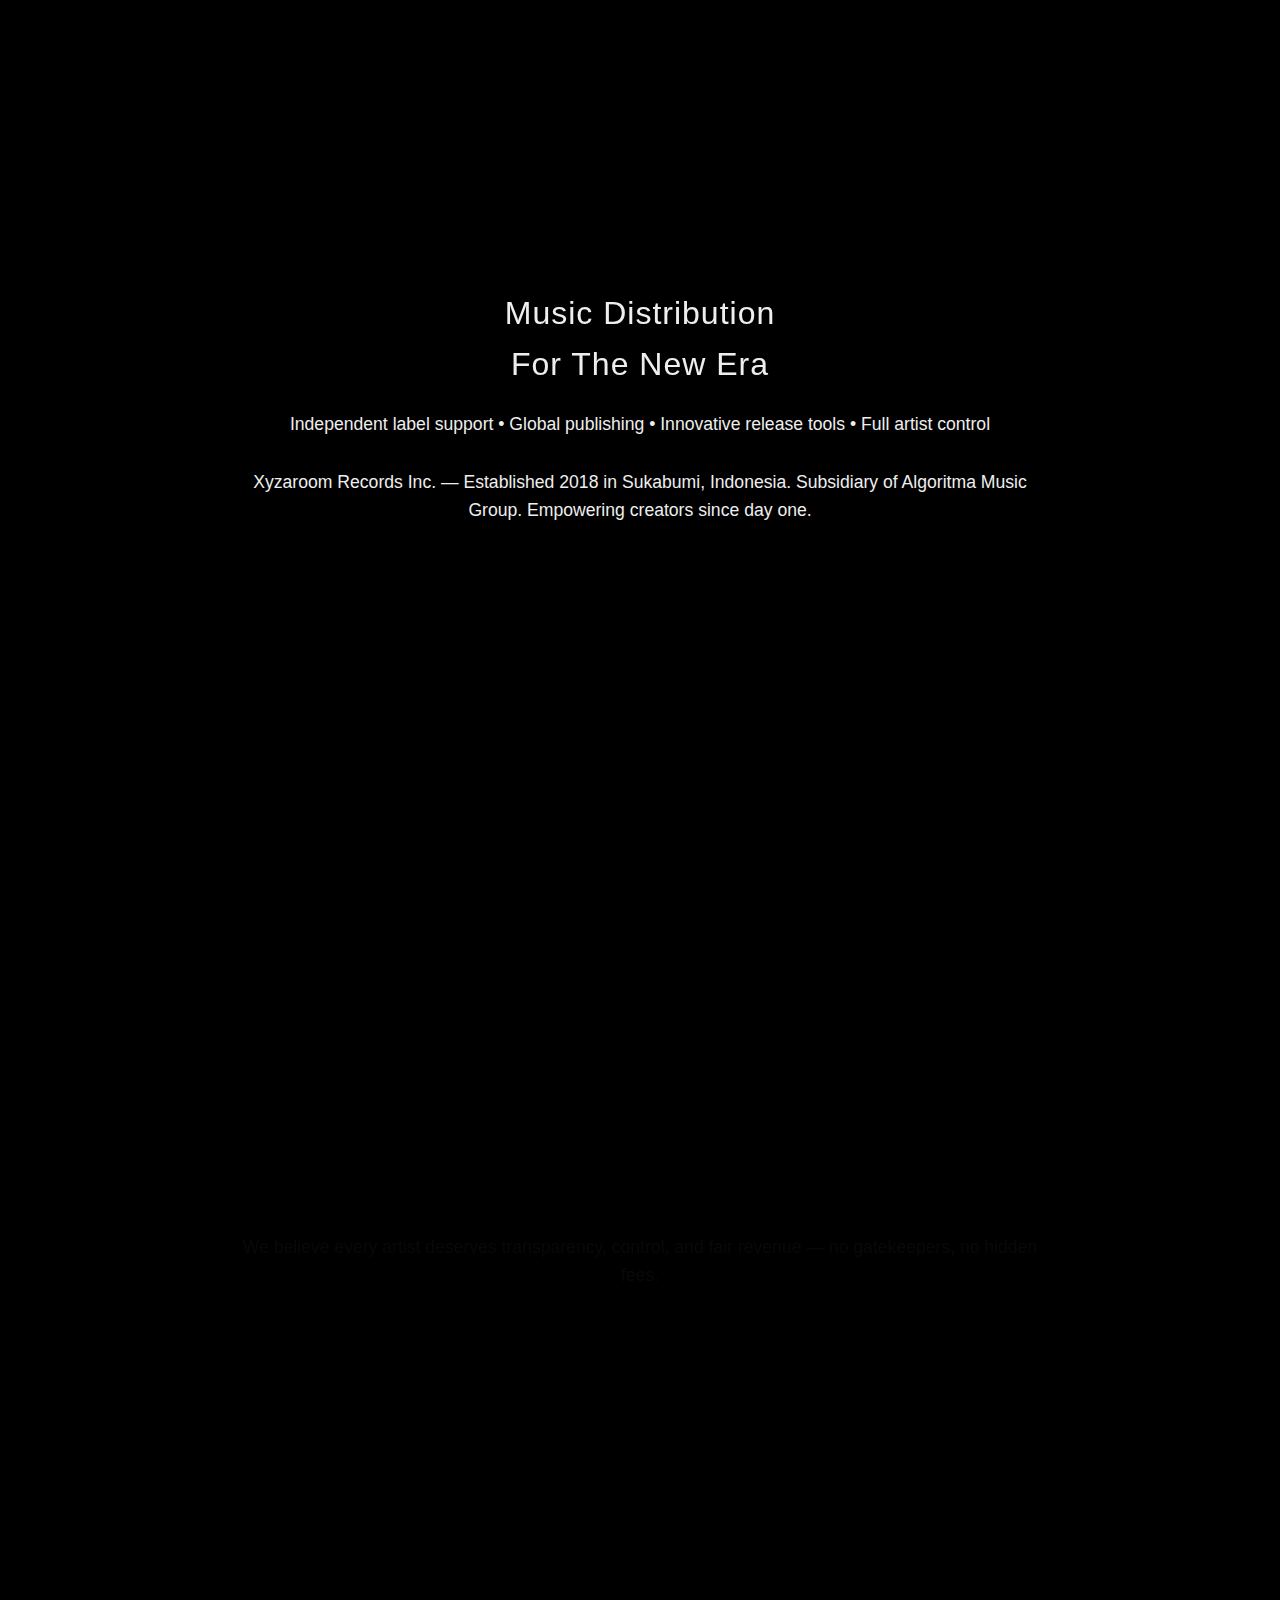
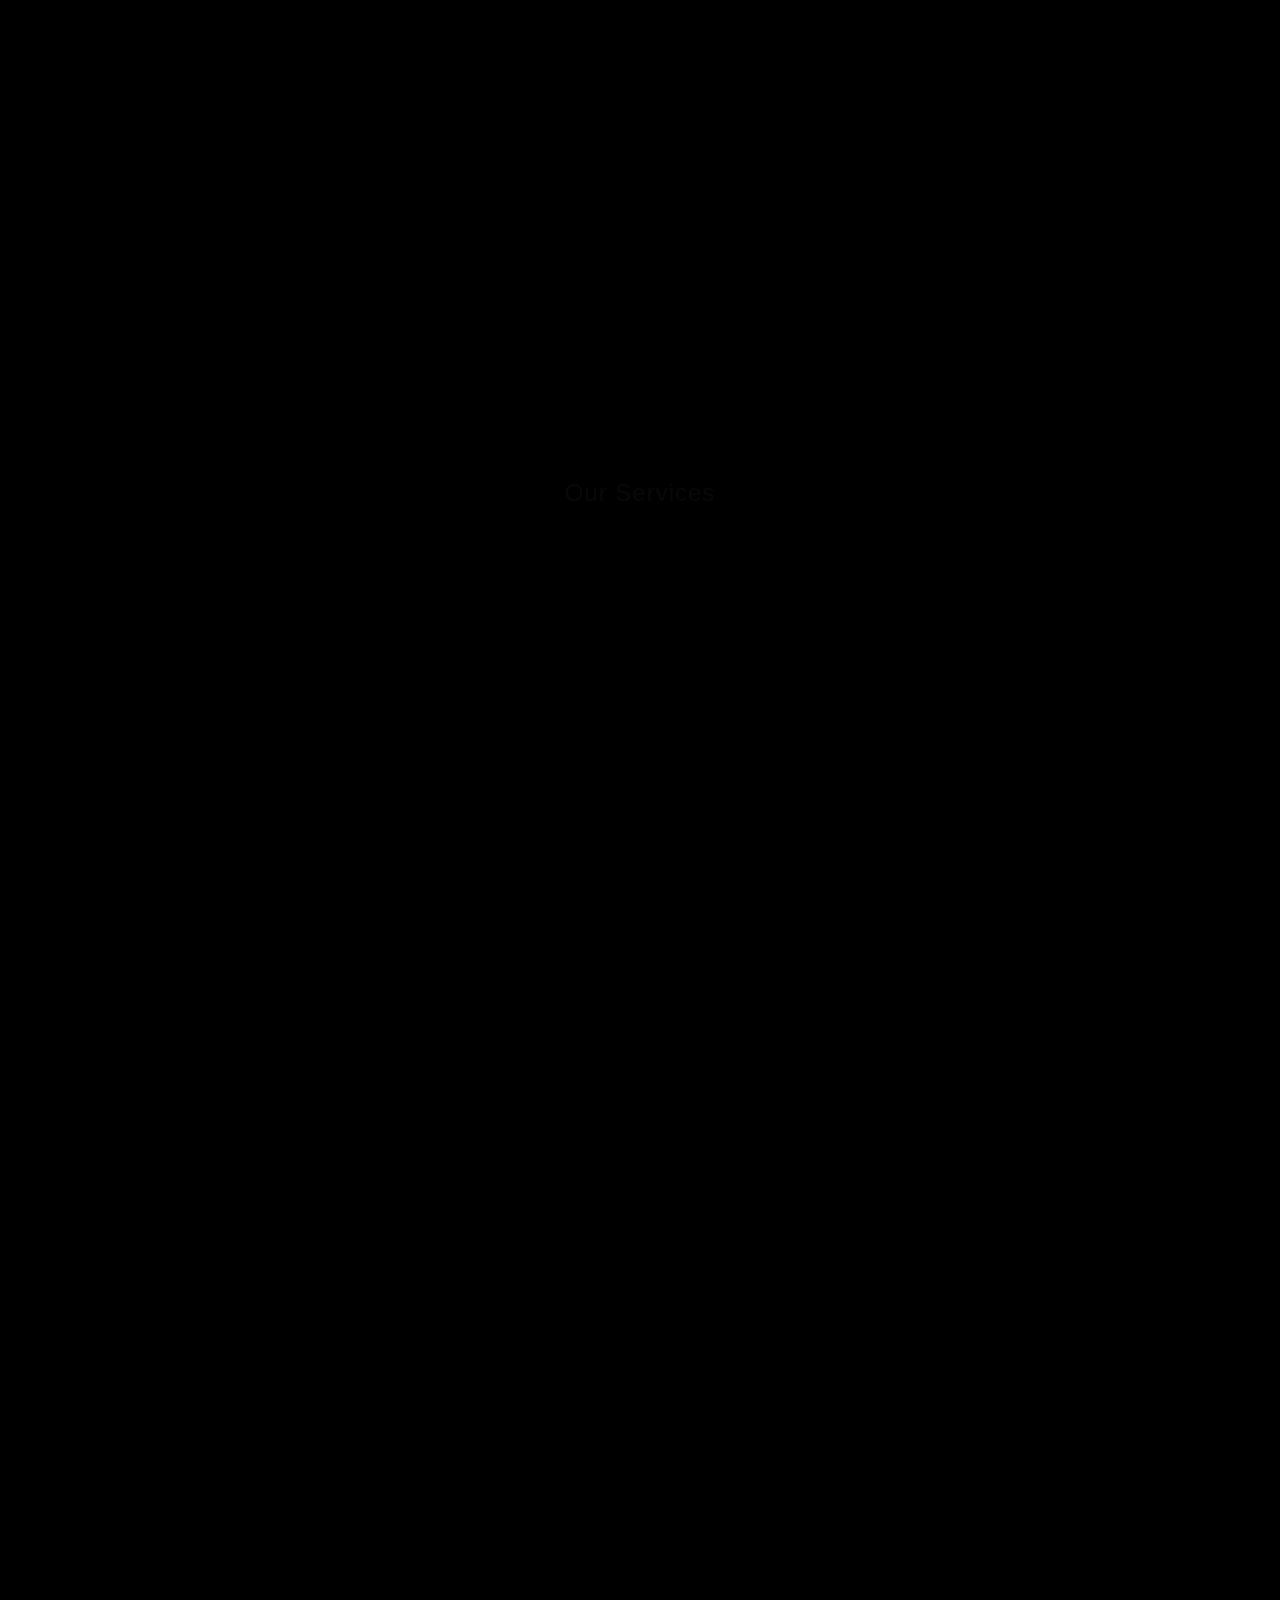
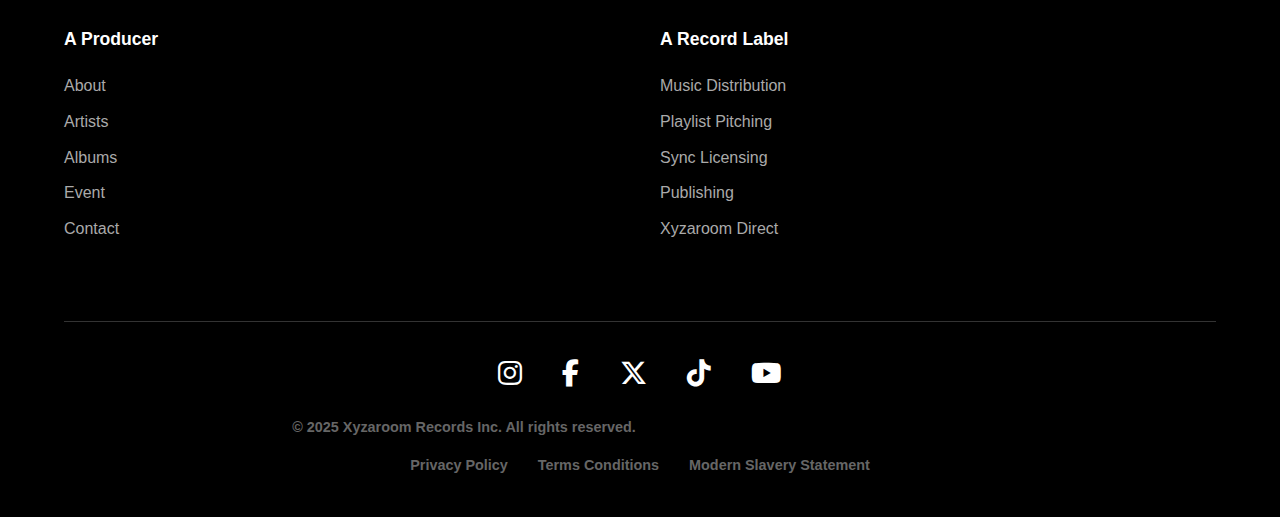
<file: index.html>
<!DOCTYPE html>
<html lang="en">
<head>
<meta charset="UTF-8">
<meta name="viewport" content="width=device-width, initial-scale=1.0">
<title>Xyzaroom Records | Official Website</title>
<link rel="stylesheet" href="https://cdnjs.cloudflare.com/ajax/libs/font-awesome/6.6.0/css/all.min.css">
<style>
  /* Reset */
  * { margin: 0; padding: 0; box-sizing: border-box; }

  /* Base */
  html, body {
    min-height: 100vh;
    font-family: 'Helvetica Neue', Arial, sans-serif;
    background: #000;
    color: #eee;
    line-height: 1.6;
    overflow-x: hidden;
    position: relative;
  }
  body {
    display: flex;
    flex-direction: column;
  }
  a { color: inherit; text-decoration: none; }

  /* Canvas for Particles */
  #particles { position: fixed; top: 0; left: 0; width: 100%; height: 100%; z-index: -1; pointer-events: none; }

  /* Cursor Trail */
  .cursor-trail { position: absolute; width: 6px; height: 6px; background: #fff; border-radius: 50%; pointer-events: none; z-index: 9999; opacity: 0.6; transform: translate(-50%, -50%); transition: opacity 0.3s ease; }
  .cursor-trail.fade { opacity: 0; }

  /* Scroll Progress Bar */
  #progress-bar { position: fixed; top: 0; left: 0; height: 2px; background: #fff; width: 0%; z-index: 1001; transition: width 0.1s ease; }

  /* Container */
  .section {
    min-height: 100vh;
    display: flex;
    flex-direction: column;
    justify-content: center;
    align-items: center;
    text-align: center;
    padding: 80px 20px;
    position: relative;
    overflow: hidden;
  }

  /* Background overlay */
  .section::before {
    content: '';
    position: absolute;
    top:0; left:0; width:100%; height:100%;
    background: rgba(0,0,0,0.6);
    z-index:1;
  }

  /* Titles & text */
  h1, h2, h3 {
    font-weight: 300;
    z-index:2;
    position: relative;
    margin-bottom: 20px;
    letter-spacing: 1px;
  }
  p {
    max-width: 800px;
    margin: 10px auto 30px auto;
    z-index:2;
    position: relative;
    font-size: 1.1rem;
  }

  /* Fade-in */
  .fade-in { opacity: 0; transform: translateY(30px); animation: fadeIn 1.8s forwards; }
  @keyframes fadeIn { to { opacity:1; transform: translateY(0); } }

  /* Ghost fade */
  .ghost-fade { opacity: 0.03; transition: opacity 2.2s ease; }
  .ghost-fade.visible { opacity: 1; }

  /* Blur reveal */
  .blur-reveal { filter: blur(20px); opacity: 0; transition: all 2s ease; }
  .blur-reveal.visible { filter: blur(0); opacity: 1; }

  /* Zoom smooth */
  .zoom-in { transform: scale(0.85); opacity: 0; transition: all 1.5s ease; }
  .zoom-in.visible { transform: scale(1); opacity:1; }

  /* Parallax */
  .parallax {
    position: absolute; top:0; left:0; width:100%; height:100%;
    background-size: cover; background-position: center;
    z-index:0;
    transform: translateY(0);
    transition: transform 0.25s ease-out;
    filter: grayscale(100%) brightness(0.7);
  }

  /* Overlay gradient */
  .gradient-overlay {
    position:absolute; top:0; left:0; width:100%; height:100%;
    background: linear-gradient(to bottom, rgba(0,0,0,0.8), rgba(0,0,0,0.6));
    z-index:1;
  }

  /* Header */
  header {
    position: fixed;
    top: 0;
    width: 100%;
    z-index: 1000;
    padding: 20px 5%;
    display: flex;
    justify-content: space-between;
    align-items: center;
    background: rgba(0,0,0,0.7);
    backdrop-filter: blur(10px);
    transition: all 0.4s ease;
  }
  header.scrolled { background: rgba(0,0,0,0.95); padding: 15px 5%; }
  .logo { font-size: 1.8rem; font-weight: 200; letter-spacing: 3px; }

  /* Desktop Nav */
  .desktop-nav { display: flex; }
  .desktop-nav a { margin: 0 15px; font-size: 0.95rem; position: relative; }
  .desktop-nav a::after { content: ''; position: absolute; bottom: -5px; left: 0; width: 0; height: 1px; background: #fff; transition: width 0.4s; }
  .desktop-nav a:hover::after { width: 100%; }

  /* Mobile Menu Toggle */
  .mobile-toggle { display: none; font-size: 1.6rem; cursor: pointer; }

  /* Mobile Nav */
  .mobile-nav {
    position: fixed;
    top: 0;
    right: -100%;
    width: 280px;
    height: 100vh;
    background: rgba(0,0,0,0.98);
    padding: 80px 30px 40px;
    transition: right 0.4s ease;
    z-index: 999;
    display: flex;
    flex-direction: column;
    align-items: center;
  }
  .mobile-nav.open { right: 0; }
  .mobile-nav a {
    margin: 15px 0;
    font-size: 1.2rem;
    width: 100%;
    text-align: center;
    padding: 12px 0;
    border-bottom: 1px solid #222;
  }
  .mobile-nav a:last-child { border-bottom: none; }

  /* Glitch Effect */
  .glitch {
    position: relative;
    animation: glitch 3s infinite alternate-reverse;
  }
  @keyframes glitch {
    0% { text-shadow: 0.05em 0 0 #fff, -0.05em 0 0 #fff; }
    15% { text-shadow: 0.05em 0 0 #fff, -0.05em 0 0 #fff; }
    16% { text-shadow: -0.05em -0.025em 0 #fff, 0.025em 0.035em 0 #fff; }
    49% { text-shadow: -0.05em -0.025em 0 #fff, 0.025em 0.035em 0 #fff; }
    50% { text-shadow: 0.025em 0.035em 0 #fff, 0.05em 0 0 #fff; }
    99% { text-shadow: 0.025em 0.035em 0 #fff, 0.05em 0 0 #fff; }
    100% { text-shadow: -0.025em 0 0 #fff, -0.05em 0 0 #fff; }
  }

  /* Section Divider SVG */
  .divider { width: 100%; height: 60px; position: relative; overflow: hidden; }
  .divider svg { position: absolute; bottom: 0; width: 100%; height: 100px; fill: #000; }

  /* About */
  #about .about-grid {
    display: grid;
    grid-template-columns: 1fr 1fr;
    gap: 40px;
    max-width: 1200px;
    margin-top: 40px;
    z-index: 2;
  }
  .about-card {
    background: rgba(255,255,255,0.03);
    padding: 30px;
    border-radius: 12px;
    backdrop-filter: blur(5px);
    border: 1px solid rgba(255,255,255,0.1);
  }

  /* Service */
  #service .service-grid {
    display: grid;
    grid-template-columns: repeat(auto-fit, minmax(280px, 1fr));
    gap: 30px;
    max-width: 1200px;
    margin-top: 50px;
    z-index: 2;
  }
  .service-card {
    background: rgba(255,255,255,0.05);
    padding: 35px 25px;
    border-radius: 16px;
    text-align: center;
    transition: all 0.4s ease;
    border: 1px solid rgba(255,255,255,0.08);
    cursor: pointer;
  }
  .service-card:hover {
    transform: translateY(-12px);
    background: rgba(255,255,255,0.1);
    box-shadow: 0 20px 40px rgba(0,0,0,0.3);
  }
  .service-card i {
    font-size: 3rem;
    margin-bottom: 20px;
    color: #ccc;
  }

  /* Footer — HILANGKAN RESOURCES + SCROLL FULL */
  footer {
    background: #000;
    color: #aaa;
    padding: 60px 5% 40px;
    font-family: Arial, sans-serif;
    width: 100%;
    margin-top: auto;
  }
  .footer-container {
    display: flex;
    justify-content: space-between;
    flex-wrap: wrap;
    max-width: 1200px;
    margin: 0 auto 50px;
    gap: 40px;
  }
  .footer-column {
    flex: 1;
    min-width: 200px;
    margin: 20px 0;
  }
  .footer-column h4 {
    color: #fff;
    font-size: 1.1rem;
    margin-bottom: 20px;
    font-weight: 700;
  }
  .footer-column a {
    display: block;
    color: #aaa;
    margin: 10px 0;
    text-decoration: none;
    transition: 0.3s;
  }
  .footer-column a:hover {
    color: #fff;
  }
  .footer-bottom {
    text-align: center;
    border-top: 1px solid #333;
    padding-top: 30px;
    width: 100%;
  }
  .social-icons {
    margin-bottom: 20px;
  }
  .social-icons a {
    color: #fff;
    margin: 0 18px;
    font-size: 1.7rem;
    text-decoration: none;
    transition: 0.3s;
  }
  .social-icons a:hover {
    color: #ccc;
  }
  .footer-bottom p {
    margin: 15px 0;
    color: #666;
    font-size: 0.9rem;
  }
  .legal-links {
    display: flex;
    justify-content: center;
    gap: 30px;
    flex-wrap: wrap;
  }
  .legal-links a {
    color: #666;
    font-size: 0.9rem;
    text-decoration: none;
  }
  .legal-links a:hover {
    color: #fff;
  }

  /* Responsive */
  @media (max-width: 992px) {
    .hero-content h1 { font-size: 3.5rem; }
    #about .about-grid, .footer-container { display: block; }
  }
  @media (max-width: 768px) {
    .section { padding: 60px 15px; min-height: 80vh; }
    h1 { font-size: 2.5rem !important; }
    h2 { font-size: 2rem !important; }
    .hero-content p { font-size: 1rem !important; }
    .service-grid, .about-grid { grid-template-columns: 1fr !important; gap: 25px; }
    .service-card, .about-card { padding: 25px 20px; }
    header { padding: 12px 4% !important; }
    .logo { font-size: 1.5rem !important; }
    .desktop-nav { display: none; }
    .mobile-toggle { display: block; }
    .divider { height: 40px; }
    #about { scroll-snap-align: start; }
    .footer-container { padding: 0 5%; gap: 30px; }
  }
  @media (max-width: 480px) {
    h1 { font-size: 2rem !important; }
    .hero-content p { font-size: 0.95rem !important; }
    .section { padding: 50px 10px; }
    .social-icons a { margin: 0 12px; font-size: 1.5rem; }
    .legal-links { gap: 20px; }
  }

  /* Scroll Snap for Mobile */
  html { scroll-snap-type: y mandatory; }
  .section, .divider { scroll-snap-align: start; }
</style>
</head>
<body>

<!-- Progress Bar -->
<div id="progress-bar"></div>

<!-- Canvas for Particles -->
<canvas id="particles"></canvas>

<!-- HEADER -->
<header id="header">
  <div class="logo fade-in">XYZAROOM</div>
  <!-- Desktop Nav -->
  <nav class="desktop-nav">
    <a href="#hero" class="fade-in">Home</a>
    <a href="#about" class="fade-in">About</a>
    <a href="#service" class="fade-in">Services</a>
    <a href="#footer" class="fade-in">Contact</a>
  </nav>
  <!-- Mobile Toggle -->
  <div class="mobile-toggle" onclick="toggleMobileNav()">Menu</div>
</header>

<!-- Mobile Nav -->
<nav class="mobile-nav" id="mobileNav">
  <a href="#hero">Home</a>
  <a href="#about">About</a>
  <a href="#service">Services</a>
  <a href="#footer">Contact</a>
</nav>

<!-- HERO -->
<section id="hero" class="section">
  <div class="parallax" style="background-image: url('https://images.unsplash.com/photo-1514525253161-7a46d19cd819?ixlib=rb-4.0.3&auto=format&fit=crop&w=1920&q=80');"></div>
  <div class="gradient-overlay"></div>
  <div class="hero-content">
    <h1 class="blur-reveal glitch">Music Distribution<br>For The New Era</h1>
    <p class="ghost-fade">Independent label support • Global publishing • Innovative release tools • Full artist control</p>
    <p class="zoom-in">Xyzaroom Records Inc. — Established 2018 in Sukabumi, Indonesia. Subsidiary of Algoritma Music Group. Empowering creators since day one.</p>
    <p class="fade-in">From bedroom producers to stadium headliners — we deliver your sound to the world.</p>
  </div>
</section>

<!-- Divider -->
<div class="divider">
  <svg viewBox="0 0 1440 100" preserveAspectRatio="none">
    <path d="M0,0 C320,100 1120,0 1440,80 L1440,100 L0,100 Z"></path>
  </svg>
</div>

<!-- ABOUT -->
<section id="about" class="section">
  <div class="parallax" style="background-image: url('https://images.unsplash.com/photo-1493225457124-a3eb161ffa5f?ixlib=rb-4.0.3&auto=format&fit=crop&w=1920&q=80');"></div>
  <div class="gradient-overlay"></div>
  <h2 class="fade-in">About Xyzaroom Records</h2>
  <p class="blur-reveal">Founded in 2018 in Parungkuda, Sukabumi, Xyzaroom Records is Indonesia's pioneering independent music distribution platform. Acquired by Algoritma Music Group in 2019, we empower artists with cutting-edge tools and global reach.</p>
  <p class="ghost-fade">We believe every artist deserves transparency, control, and fair revenue — no gatekeepers, no hidden fees.</p>
  <div class="about-grid">
    <div class="about-card fade-in">
      <h3>Our Mission</h3>
      <p>To democratize music distribution and give every creator full control over their art, revenue, and global presence.</p>
      <p class="zoom-in">From zero streams to millions — we scale with you.</p>
    </div>
    <div class="about-card fade-in">
      <h3>Our Vision</h3>
      <p>A world where independent artists thrive alongside major labels, powered by technology and transparency.</p>
      <p class="zoom-in">No middlemen. Just music and money.</p>
    </div>
    <div class="about-card fade-in">
      <h3>Our Team</h3>
      <p>Engineers, producers, and music lovers from Jakarta to LA — united by one goal: your success.</p>
    </div>
    <div class="about-card fade-in">
      <h3>Milestones</h3>
      <p>10M+ streams delivered • 500+ artists onboarded • 150+ countries reached</p>
    </div>
  </div>
</section>

<!-- Divider -->
<div class="divider">
  <svg viewBox="0 0 1440 100" preserveAspectRatio="none">
    <path d="M0,20 C320,80 1120,20 1440,80 L1440,100 L0,100 Z"></path>
  </svg>
</div>

<!-- SERVICE -->
<section id="service" class="section">
  <div class="parallax" style="background-image: url('https://images.unsplash.com/photo-1511379938547-c1f69419868d?ixlib=rb-4.0.3&auto=format&fit=crop&w=1920&q=80');"></div>
  <div class="gradient-overlay"></div>
  <h2 class="ghost-fade">Our Services</h2>
  <p class="zoom-in">End-to-end solutions for modern artists and labels</p>
  <div class="service-grid">
    <div class="service-card blur-reveal" data-tilt>
      <i class="fas fa-globe"></i>
      <h3>Global Distribution</h3>
      <p>Release to 150+ platforms including Spotify, Apple Music, YouTube, TikTok, and more.</p>
      <p class="fade-in">100% ownership. Zero upfront cost.</p>
    </div>
    <div class="service-card blur-reveal" data-tilt>
      <i class="fas fa-list-ol"></i>
      <h3>Playlist Pitching</h3>
      <p>Direct access to editorial playlists and algorithm boosting through proven strategies.</p>
      <p class="fade-in">We pitch. You win.</p>
    </div>
    <div class="service-card blur-reveal" data-tilt>
      <i class="fas fa-sync"></i>
      <h3>Sync Licensing</h3>
      <p>Get your music in films, TV, ads, and games with our dedicated sync team.</p>
      <p class="fade-in">From indie films to global brands.</p>
    </div>
    <div class="service-card blur-reveal" data-tilt>
      <i class="fas fa-copyright"></i>
      <h3>Publishing Admin</h3>
      <p>Collect all your royalties worldwide. YouTube, PRS, ASCAP, and performance rights.</p>
      <p class="fade-in">Every cent. Every stream.</p>
    </div>
    <div class="service-card blur-reveal" data-tilt>
      <i class="fas fa-star"></i>
      <h3>Xyzaroom Plus</h3>
      <p>Premium tools: analytics, promo campaigns, advance funding, and artist development.</p>
      <p class="fade-in">For artists ready to level up.</p>
    </div>
    <div class="service-card blur-reveal" data-tilt>
      <i class="fas fa-headset"></i>
      <h3>24/7 Support</h3>
      <p>Dedicated account manager and instant chat support for all artists.</p>
      <p class="fade-in">We’re here when you need us.</p>
    </div>
  </div>
</section>

<!-- Divider -->
<div class="divider">
  <svg viewBox="0 0 1440 100" preserveAspectRatio="none">
    <path d="M0,0 C320,100 1120,0 1440,80 L1440,100 L0,100 Z"></path>
  </svg>
</div>

<!-- FOOTER — TANPA RESOURCES -->
<footer>
  <div class="footer-container">
    <div class="footer-column">
      <h4>A Producer</h4>
      <a href="p/about.html">About</a>
      <a href="p/artists.html">Artists</a>
      <a href="p/albums.html">Albums</a>
      <a href="p/event.html">Event</a>
      <a href="p/contact.html">Contact</a>
    </div>
    <div class="footer-column">
      <h4>A Record Label</h4>
      <a href="#">Music Distribution</a>
      <a href="#">Playlist Pitching</a>
      <a href="#">Sync Licensing</a>
      <a href="#">Publishing</a>
      <a href="#">Xyzaroom Direct</a>
    </div>
  </div>
  <div class="footer-bottom">
    <div class="social-icons">
      <a href="https://instagram.com/xyzaroom" target="_blank"><i class="fab fa-instagram"></i></a>
      <a href="https://facebook.com/xyzaroomrecords" target="_blank"><i class="fab fa-facebook-f"></i></a>
      <a href="https://x.com/xyzaroom" target="_blank"><i class="fab fa-x-twitter"></i></a>
      <a href="https://tiktok.com/@xyzaroom" target="_blank"><i class="fab fa-tiktok"></i></a>
      <a href="https://youtube.com/@xyzaroom" target="_blank"><i class="fab fa-youtube"></i></a>
    </div>
    <p><strong>© 2025 Xyzaroom Records Inc. All rights reserved.</strong></p>
    <div class="legal-links">
      <a href="FAQ/privacy-policy.html"><strong>Privacy Policy</strong></a>
      <a href="FAQ/terms-condition.html"><strong>Terms Conditions</strong></a>
      <a href="FAQ/modern-slavery.html"><strong>Modern Slavery Statement</strong></a>
    </div>
  </div>
</footer>

<script>
  // Mobile Nav Toggle
  function toggleMobileNav() {
    const nav = document.getElementById('mobileNav');
    nav.classList.toggle('open');
  }

  // Close mobile nav when clicking outside
  document.addEventListener('click', (e) => {
    const nav = document.getElementById('mobileNav');
    const toggle = document.querySelector('.mobile-toggle');
    if (!nav.contains(e.target) && !toggle.contains(e.target) && nav.classList.contains('open')) {
      nav.classList.remove('open');
    }
  });

  // === 1. PARTICLE BACKGROUND ===
  const canvas = document.getElementById('particles');
  const ctx = canvas.getContext('2d');
  canvas.width = window.innerWidth;
  canvas.height = window.innerHeight;
  const particles = [];
  for (let i = 0; i < 100; i++) {
    particles.push({
      x: Math.random() * canvas.width,
      y: Math.random() * canvas.height,
      radius: Math.random() * 1.8,
      speed: Math.random() * 0.6 + 0.2
    });
  }
  function drawParticles() {
    ctx.clearRect(0, 0, canvas.width, canvas.height);
    ctx.fillStyle = '#fff';
    particles.forEach(p => {
      ctx.beginPath();
      ctx.arc(p.x, p.y, p.radius, 0, Math.PI * 2);
      ctx.fill();
      p.y += p.speed;
      if (p.y > canvas.height) p.y = 0;
    });
    requestAnimationFrame(drawParticles);
  }
  drawParticles();
  window.addEventListener('resize', () => {
    canvas.width = window.innerWidth;
    canvas.height = window.innerHeight;
  });

  // === 2. CURSOR TRAIL ===
  const trails = [];
  document.addEventListener('mousemove', (e) => {
    const trail = document.createElement('div');
    trail.className = 'cursor-trail';
    trail.style.left = e.pageX + 'px';
    trail.style.top = e.pageY + 'px';
    document.body.appendChild(trail);
    trails.push(trail);
    setTimeout(() => trail.classList.add('fade'), 50);
    setTimeout(() => trail.remove(), 600);
  });

  // === 3. SCROLL PROGRESS BAR ===
  window.addEventListener('scroll', () => {
    const winScroll = document.body.scrollTop || document.documentElement.scrollTop;
    const height = document.documentElement.scrollHeight - document.documentElement.clientHeight;
    const scrolled = (winScroll / height) * 100;
    document.getElementById('progress-bar').style.width = scrolled + '%';
  });

  // === 4. 3D TILT ON SERVICE CARD ===
  document.querySelectorAll('[data-tilt]').forEach(card => {
    card.addEventListener('mousemove', e => {
      const rect = card.getBoundingClientRect();
      const x = e.clientX - rect.left;
      const y = e.clientY - rect.top;
      const centerX = rect.width / 2;
      const centerY = rect.height / 2;
      const rotateX = (y - centerY) / 10;
      const rotateY = (centerX - x) / 10;
      card.style.transform = `perspective(1000px) rotateX(${rotateX}deg) rotateY(${rotateY}deg) translateY(-12px)`;
    });
    card.addEventListener('mouseleave', () => {
      card.style.transform = 'perspective(1000px) rotateX(0) rotateY(0) translateY(-12px)';
    });
  });

  // === 5. INTERSECTION OBSERVER ===
  const observer = new IntersectionObserver((entries) => {
    entries.forEach(entry => {
      if(entry.isIntersecting){
        entry.target.classList.add('visible');
      }
    });
  }, { threshold: 0.15 });
  document.querySelectorAll('.blur-reveal, .ghost-fade, .zoom-in, .fade-in').forEach(el => observer.observe(el));

  // === 6. PARALLAX & HEADER ===
  window.addEventListener('scroll', () => {
    const scrolled = window.pageYOffset;
    document.querySelectorAll('.parallax').forEach(parallax => {
      const speed = 0.35;
      parallax.style.transform = `translateY(${scrolled * speed}px)`;
    });
    const header = document.getElementById('header');
    if (scrolled > 100) {
      header.classList.add('scrolled');
    } else {
      header.classList.remove('scrolled');
    }
  });
</script>

</body>
</html>
</file>
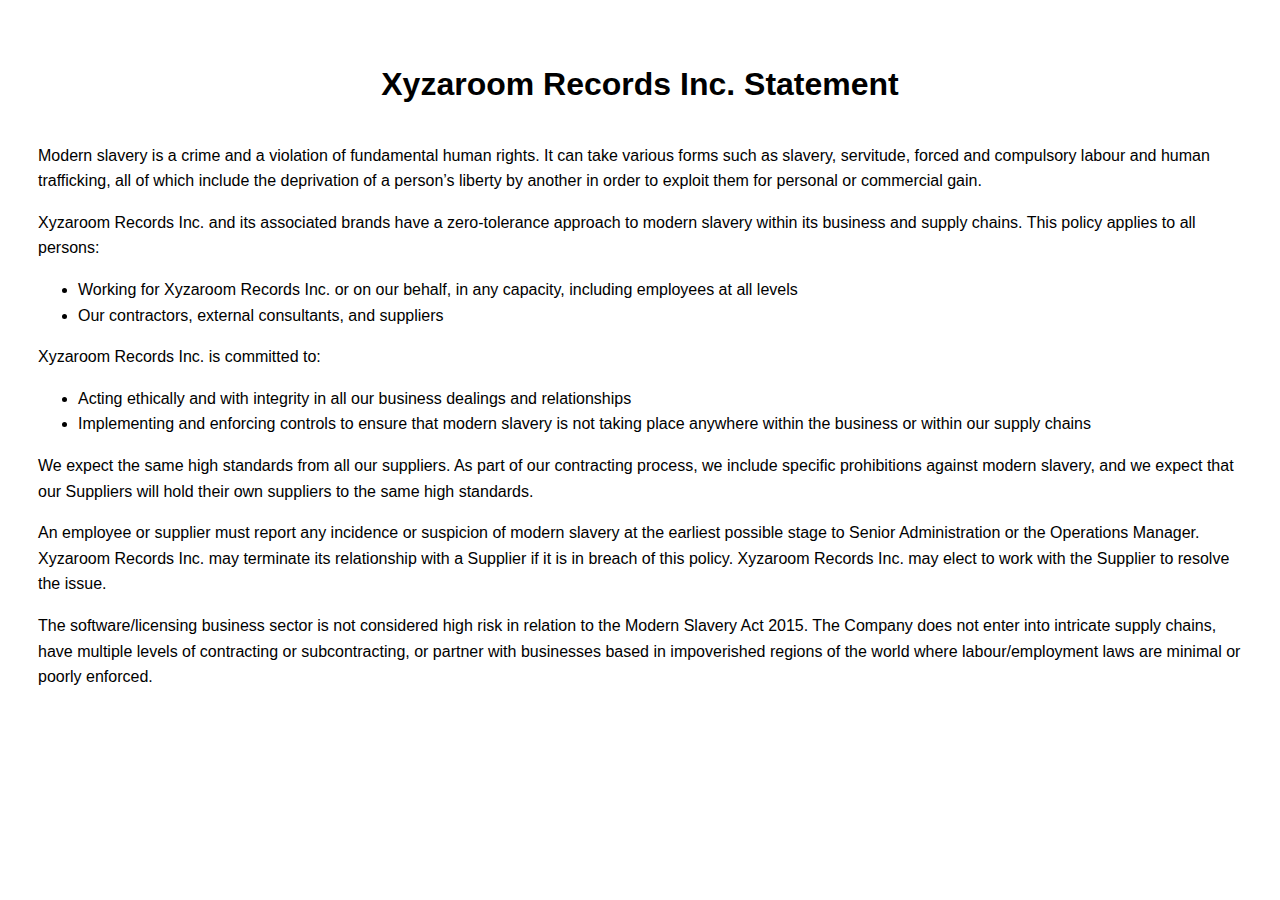
<file: FAQ/modern-slavery.html>
<!DOCTYPE html>
<html lang="id">
<head>
  <meta charset="UTF-8" />
  <meta name="viewport" content="width=device-width, initial-scale=1.0" />
  <title>Modern Slavery Statement - Xyzaroom Records Inc.</title>
  <style>
    body {
      background: #ffffff;
      color: #000000;
      font-family: Arial, sans-serif;
      padding: 30px;
      line-height: 1.6;
    }

    h1 {
      text-align: center;
      font-size: 2em;
      margin-bottom: 1em;
    }

    h2 {
      margin-top: 2em;
      font-size: 1.5em;
    }

    p {
      margin-bottom: 1em;
    }

    address {
      font-style: normal;
      margin-bottom: 1em;
    }

    a {
      color: blue;
      text-decoration: underline;
    }
  </style>
</head>
<body>
  <h1>Xyzaroom Records Inc. Statement</h1>
  
  <p>Modern slavery is a crime and a violation of fundamental human rights. It can take various forms such as slavery, servitude, forced and compulsory labour and human trafficking, all of which include the deprivation of a person’s liberty by another in order to exploit them for personal or commercial gain.</p>
  
  <p>Xyzaroom Records Inc. and its associated brands have a zero-tolerance approach to modern slavery within its business and supply chains. This policy applies to all persons:</p>
  <ul>
    <li>Working for Xyzaroom Records Inc. or on our behalf, in any capacity, including employees at all levels</li>
    <li>Our contractors, external consultants, and suppliers</li>
  </ul>
  
  <p>Xyzaroom Records Inc. is committed to:</p>
  <ul>
    <li>Acting ethically and with integrity in all our business dealings and relationships</li>
    <li>Implementing and enforcing controls to ensure that modern slavery is not taking place anywhere within the business or within our supply chains</li>
  </ul>
  
  <p>We expect the same high standards from all our suppliers. As part of our contracting process, we include specific prohibitions against modern slavery, and we expect that our Suppliers will hold their own suppliers to the same high standards.</p>
  
  <p>An employee or supplier must report any incidence or suspicion of modern slavery at the earliest possible stage to Senior Administration or the Operations Manager. Xyzaroom Records Inc. may terminate its relationship with a Supplier if it is in breach of this policy. Xyzaroom Records Inc. may elect to work with the Supplier to resolve the issue.</p>
  
  <p>The software/licensing business sector is not considered high risk in relation to the Modern Slavery Act 2015. The Company does not enter into intricate supply chains, have multiple levels of contracting or subcontracting, or partner with businesses based in impoverished regions of the world where labour/employment laws are minimal or poorly enforced.</p>
</body>
</html>
</file>
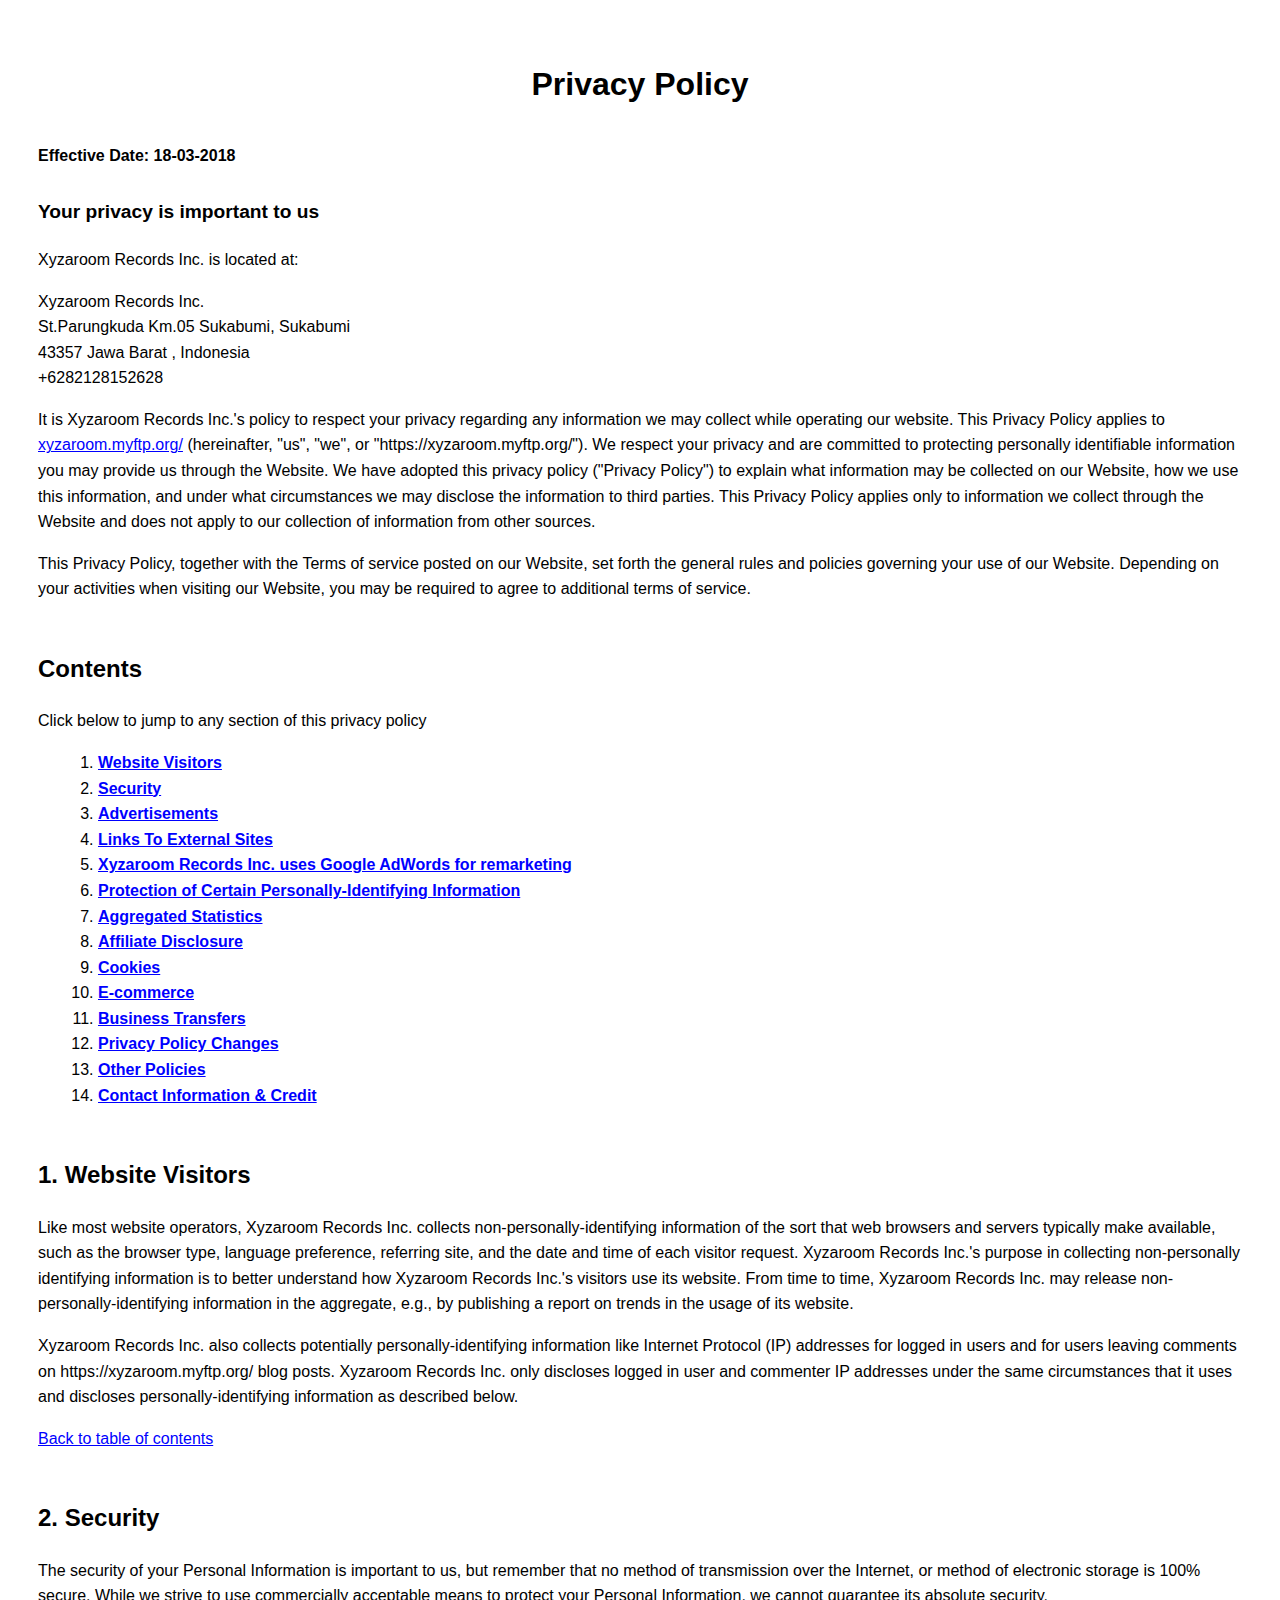
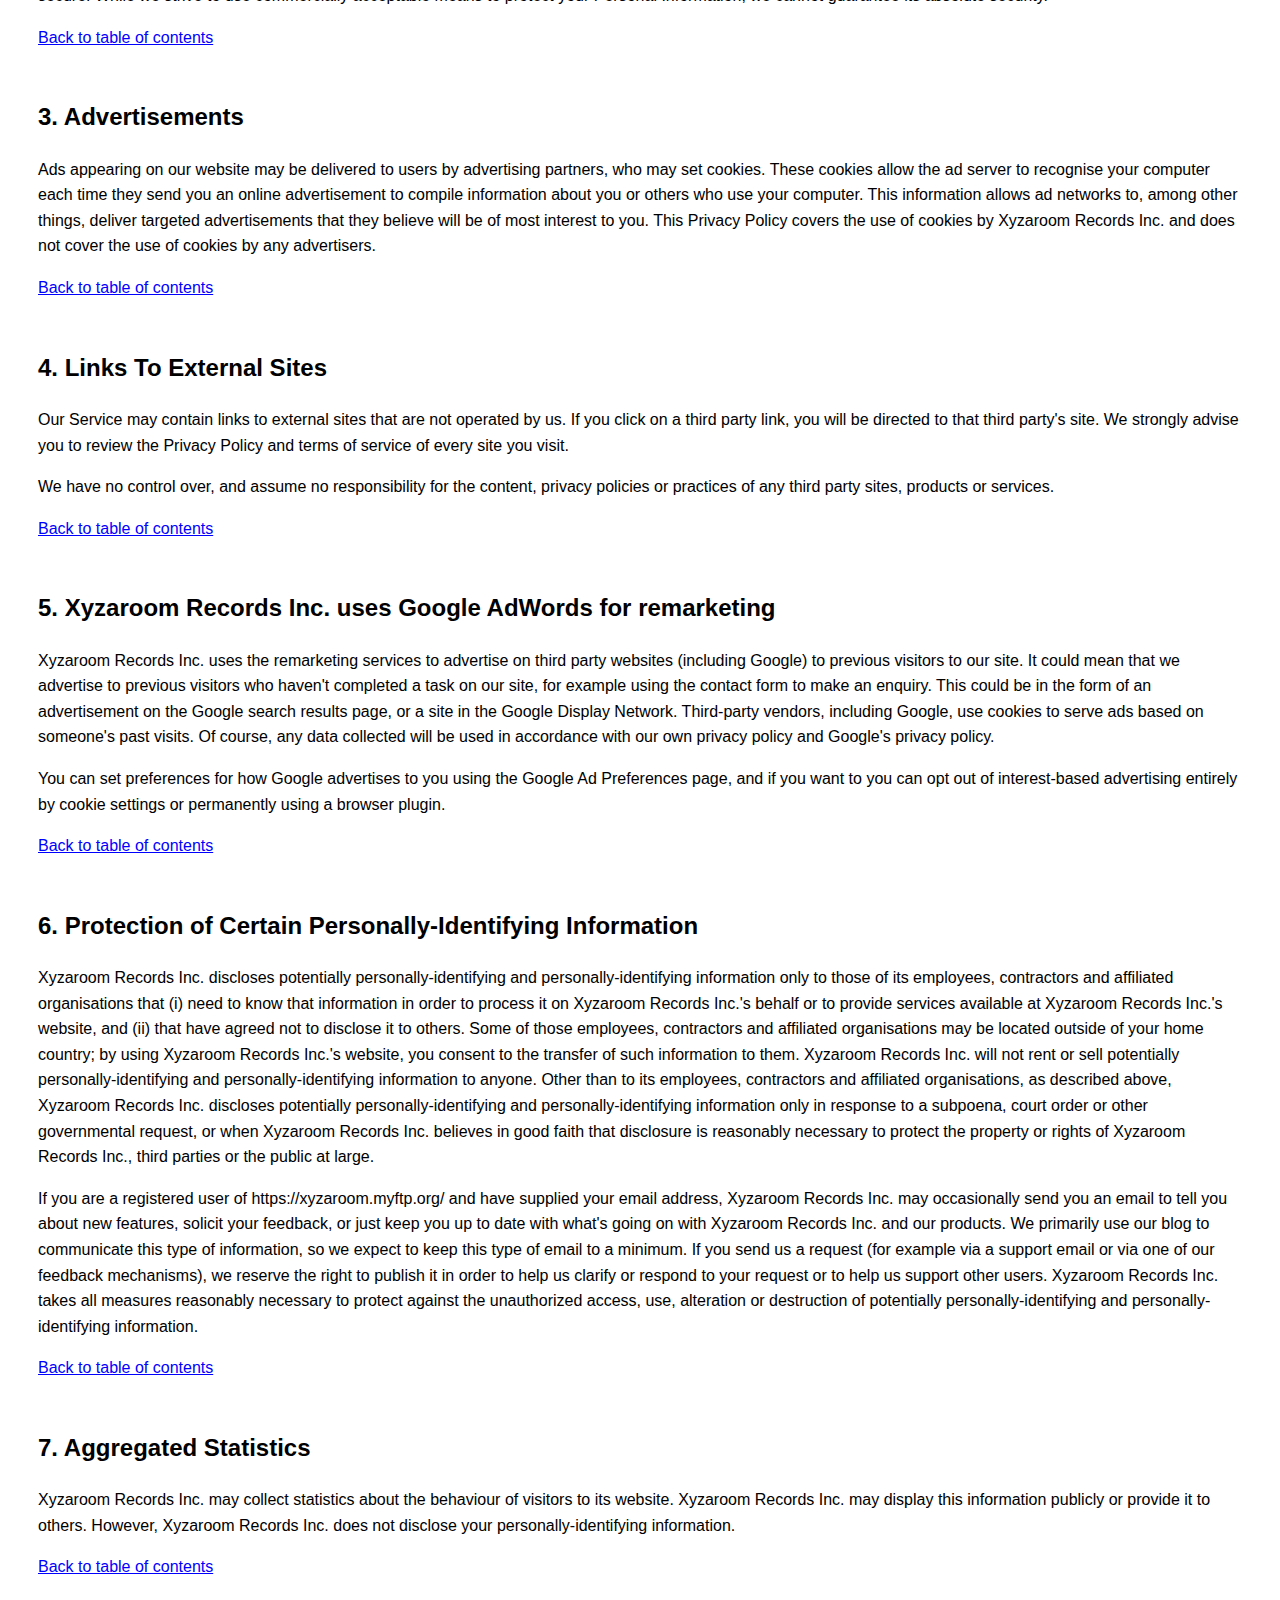
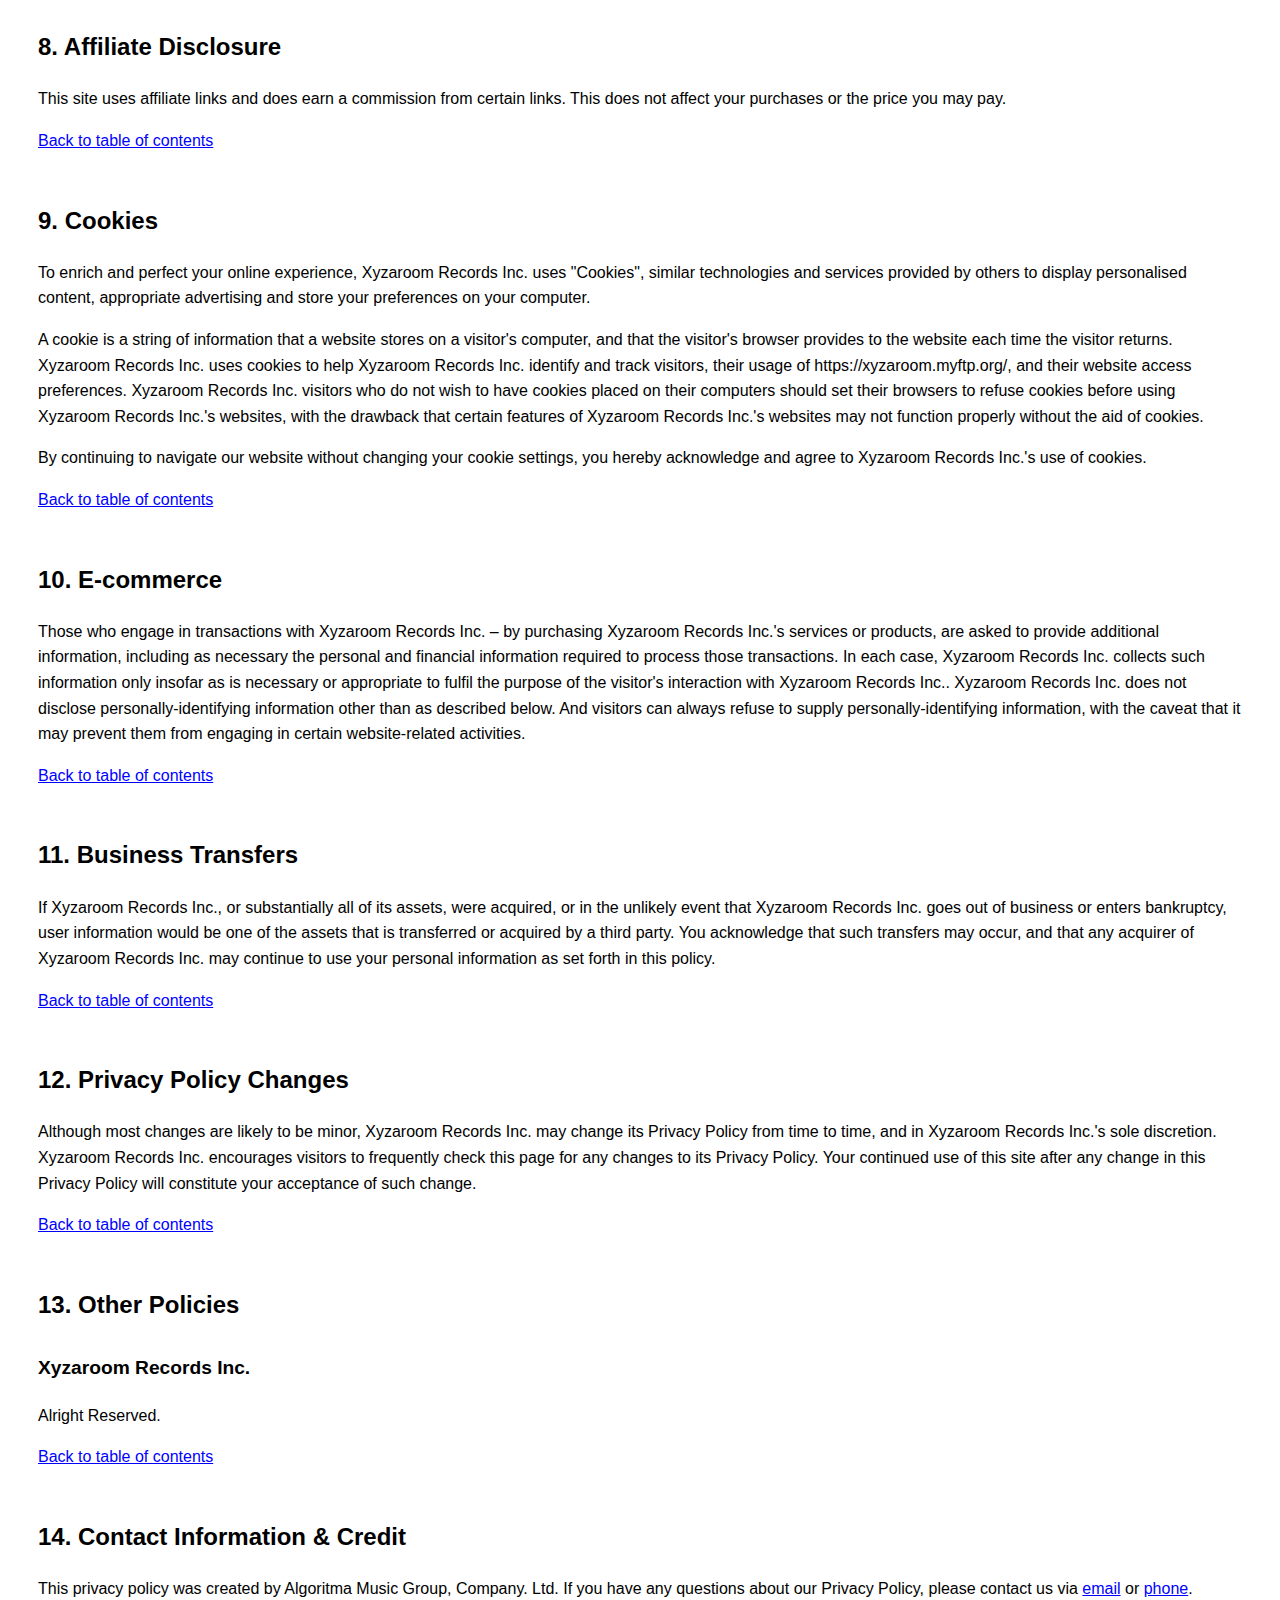
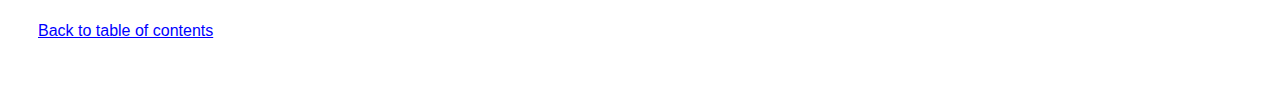
<file: FAQ/privacy-policy.html>
<!DOCTYPE html>
<html lang="id">
<head>
  <meta charset="UTF-8" />
  <meta name="viewport" content="width=device-width, initial-scale=1.0" />
  <title>Privacy Policy</title>
  <style>
    body {
      background: #ffffff;
      color: #000000;
      font-family: Arial, sans-serif;
      padding: 30px;
      line-height: 1.6;
    }

    h1 {
      text-align: center;
      font-size: 2em;
      margin-bottom: 1em;
    }

    h2 {
      margin-top: 2em;
      font-size: 1.5em;
    }

    h3 {
      margin-top: 1.5em;
      font-size: 1.2em;
    }

    p {
      margin-bottom: 1em;
    }

    a {
      color: blue;
      text-decoration: underline;
    }

    address {
      font-style: normal;
      margin-bottom: 1em;
    }

    ol {
      margin-left: 20px;
      margin-bottom: 1em;
    }
  </style>
</head>
<body>
  <h1>Privacy Policy</h1>
  <p><strong>Effective Date: 18-03-2018</strong></p>
  <h3>Your privacy is important to us</h3>
  <p>Xyzaroom Records Inc. is located at:</p>
  <address>
    Xyzaroom Records Inc.<br />
    St.Parungkuda Km.05 Sukabumi, Sukabumi<br />
    43357 Jawa Barat , Indonesia<br />
    +6282128152628
  </address>
  <p>It is Xyzaroom Records Inc.'s policy to respect your privacy regarding any information we may collect while operating our website. This Privacy Policy applies to <a href="https://xyzaroom.github.io/">xyzaroom.myftp.org/</a> (hereinafter, "us", "we", or "https://xyzaroom.myftp.org/"). We respect your privacy and are committed to protecting personally identifiable information you may provide us through the Website. We have adopted this privacy policy ("Privacy Policy") to explain what information may be collected on our Website, how we use this information, and under what circumstances we may disclose the information to third parties. This Privacy Policy applies only to information we collect through the Website and does not apply to our collection of information from other sources.</p>
  <p>This Privacy Policy, together with the Terms of service posted on our Website, set forth the general rules and policies governing your use of our Website. Depending on your activities when visiting our Website, you may be required to agree to additional terms of service.</p>
  <h2 id="tableofcontents">Contents</h2>
  <p>Click below to jump to any section of this privacy policy</p>
  <ol type="1">
    <li><a href="#websitevisitors"><strong>Website Visitors</strong></a></li>
    <li><a href="#Security"><strong>Security</strong></a></li>
    <li><a href="#Ads"><strong>Advertisements</strong></a></li>
    <li><a href="#ExternalLinks"><strong>Links To External Sites</strong></a></li>
    <li><a href="#Remarketing"><strong>Xyzaroom Records Inc. uses Google AdWords for remarketing</strong></a></li>
    <li><a href="#PIIProtection"><strong>Protection of Certain Personally-Identifying Information</strong></a></li>
    <li><a href="#Stats"><strong>Aggregated Statistics</strong></a></li>
    <li><a href="#Affiliates"><strong>Affiliate Disclosure</strong></a></li>
    <li><a href="#Cookies"><strong>Cookies</strong></a></li>
    <li><a href="#Ecommerce"><strong>E-commerce</strong></a></li>
    <li><a href="#businesstransfers"><strong>Business Transfers</strong></a></li>
    <li><a href="#Changes"><strong>Privacy Policy Changes</strong></a></li>
    <li><a href="#Custom"><strong>Other Policies</strong></a></li>
    <li><a href="#Credit"><strong>Contact Information &amp; Credit</strong></a></li>
  </ol>
  <h2 id="websitevisitors">1. Website Visitors</h2>
  <p>Like most website operators, Xyzaroom Records Inc. collects non-personally-identifying information of the sort that web browsers and servers typically make available, such as the browser type, language preference, referring site, and the date and time of each visitor request. Xyzaroom Records Inc.'s purpose in collecting non-personally identifying information is to better understand how Xyzaroom Records Inc.'s visitors use its website. From time to time, Xyzaroom Records Inc. may release non-personally-identifying information in the aggregate, e.g., by publishing a report on trends in the usage of its website.</p>
  <p>Xyzaroom Records Inc. also collects potentially personally-identifying information like Internet Protocol (IP) addresses for logged in users and for users leaving comments on https://xyzaroom.myftp.org/ blog posts. Xyzaroom Records Inc. only discloses logged in user and commenter IP addresses under the same circumstances that it uses and discloses personally-identifying information as described below.</p>
  <p><a href="#tableofcontents">Back to table of contents</a></p>
  <h2 id="Security">2. Security</h2>
  <p>The security of your Personal Information is important to us, but remember that no method of transmission over the Internet, or method of electronic storage is 100% secure. While we strive to use commercially acceptable means to protect your Personal Information, we cannot guarantee its absolute security.</p>
  <p><a href="#tableofcontents">Back to table of contents</a></p>
  <h2 id="Ads">3. Advertisements</h2>
  <p>Ads appearing on our website may be delivered to users by advertising partners, who may set cookies. These cookies allow the ad server to recognise your computer each time they send you an online advertisement to compile information about you or others who use your computer. This information allows ad networks to, among other things, deliver targeted advertisements that they believe will be of most interest to you. This Privacy Policy covers the use of cookies by Xyzaroom Records Inc. and does not cover the use of cookies by any advertisers.</p>
  <p><a href="#tableofcontents">Back to table of contents</a></p>
  <h2 id="ExternalLinks">4. Links To External Sites</h2>
  <p>Our Service may contain links to external sites that are not operated by us. If you click on a third party link, you will be directed to that third party's site. We strongly advise you to review the Privacy Policy and terms of service of every site you visit.</p>
  <p>We have no control over, and assume no responsibility for the content, privacy policies or practices of any third party sites, products or services.</p>
  <p><a href="#tableofcontents">Back to table of contents</a></p>
  <h2 id="Remarketing">5. Xyzaroom Records Inc. uses Google AdWords for remarketing</h2>
  <p>Xyzaroom Records Inc. uses the remarketing services to advertise on third party websites (including Google) to previous visitors to our site. It could mean that we advertise to previous visitors who haven't completed a task on our site, for example using the contact form to make an enquiry. This could be in the form of an advertisement on the Google search results page, or a site in the Google Display Network. Third-party vendors, including Google, use cookies to serve ads based on someone's past visits. Of course, any data collected will be used in accordance with our own privacy policy and Google's privacy policy.</p>
  <p>You can set preferences for how Google advertises to you using the Google Ad Preferences page, and if you want to you can opt out of interest-based advertising entirely by cookie settings or permanently using a browser plugin.</p>
  <p><a href="#tableofcontents">Back to table of contents</a></p>
  <h2 id="PIIProtection">6. Protection of Certain Personally-Identifying Information</h2>
  <p>Xyzaroom Records Inc. discloses potentially personally-identifying and personally-identifying information only to those of its employees, contractors and affiliated organisations that (i) need to know that information in order to process it on Xyzaroom Records Inc.'s behalf or to provide services available at Xyzaroom Records Inc.'s website, and (ii) that have agreed not to disclose it to others. Some of those employees, contractors and affiliated organisations may be located outside of your home country; by using Xyzaroom Records Inc.'s website, you consent to the transfer of such information to them. Xyzaroom Records Inc. will not rent or sell potentially personally-identifying and personally-identifying information to anyone. Other than to its employees, contractors and affiliated organisations, as described above, Xyzaroom Records Inc. discloses potentially personally-identifying and personally-identifying information only in response to a subpoena, court order or other governmental request, or when Xyzaroom Records Inc. believes in good faith that disclosure is reasonably necessary to protect the property or rights of Xyzaroom Records Inc., third parties or the public at large.</p>
  <p>If you are a registered user of https://xyzaroom.myftp.org/ and have supplied your email address, Xyzaroom Records Inc. may occasionally send you an email to tell you about new features, solicit your feedback, or just keep you up to date with what's going on with Xyzaroom Records Inc. and our products. We primarily use our blog to communicate this type of information, so we expect to keep this type of email to a minimum. If you send us a request (for example via a support email or via one of our feedback mechanisms), we reserve the right to publish it in order to help us clarify or respond to your request or to help us support other users. Xyzaroom Records Inc. takes all measures reasonably necessary to protect against the unauthorized access, use, alteration or destruction of potentially personally-identifying and personally-identifying information.</p>
  <p><a href="#tableofcontents">Back to table of contents</a></p>
  <h2 id="Stats">7. Aggregated Statistics</h2>
  <p>Xyzaroom Records Inc. may collect statistics about the behaviour of visitors to its website. Xyzaroom Records Inc. may display this information publicly or provide it to others. However, Xyzaroom Records Inc. does not disclose your personally-identifying information.</p>
  <p><a href="#tableofcontents">Back to table of contents</a></p>
  <h2 id="Affiliates">8. Affiliate Disclosure</h2>
  <p>This site uses affiliate links and does earn a commission from certain links. This does not affect your purchases or the price you may pay.</p>
  <p><a href="#tableofcontents">Back to table of contents</a></p>
  <h2 id="Cookies">9. Cookies</h2>
  <p>To enrich and perfect your online experience, Xyzaroom Records Inc. uses "Cookies", similar technologies and services provided by others to display personalised content, appropriate advertising and store your preferences on your computer.</p>
  <p>A cookie is a string of information that a website stores on a visitor's computer, and that the visitor's browser provides to the website each time the visitor returns. Xyzaroom Records Inc. uses cookies to help Xyzaroom Records Inc. identify and track visitors, their usage of https://xyzaroom.myftp.org/, and their website access preferences. Xyzaroom Records Inc. visitors who do not wish to have cookies placed on their computers should set their browsers to refuse cookies before using Xyzaroom Records Inc.'s websites, with the drawback that certain features of Xyzaroom Records Inc.'s websites may not function properly without the aid of cookies.</p>
  <p>By continuing to navigate our website without changing your cookie settings, you hereby acknowledge and agree to Xyzaroom Records Inc.'s use of cookies.</p>
  <p><a href="#tableofcontents">Back to table of contents</a></p>
  <h2 id="Ecommerce">10. E-commerce</h2>
  <p>Those who engage in transactions with Xyzaroom Records Inc. – by purchasing Xyzaroom Records Inc.'s services or products, are asked to provide additional information, including as necessary the personal and financial information required to process those transactions. In each case, Xyzaroom Records Inc. collects such information only insofar as is necessary or appropriate to fulfil the purpose of the visitor's interaction with Xyzaroom Records Inc.. Xyzaroom Records Inc. does not disclose personally-identifying information other than as described below. And visitors can always refuse to supply personally-identifying information, with the caveat that it may prevent them from engaging in certain website-related activities.</p>
  <p><a href="#tableofcontents">Back to table of contents</a></p>
  <h2 id="businesstransfers">11. Business Transfers</h2>
  <p>If Xyzaroom Records Inc., or substantially all of its assets, were acquired, or in the unlikely event that Xyzaroom Records Inc. goes out of business or enters bankruptcy, user information would be one of the assets that is transferred or acquired by a third party. You acknowledge that such transfers may occur, and that any acquirer of Xyzaroom Records Inc. may continue to use your personal information as set forth in this policy.</p>
  <p><a href="#tableofcontents">Back to table of contents</a></p>
  <h2 id="Changes">12. Privacy Policy Changes</h2>
  <p>Although most changes are likely to be minor, Xyzaroom Records Inc. may change its Privacy Policy from time to time, and in Xyzaroom Records Inc.'s sole discretion. Xyzaroom Records Inc. encourages visitors to frequently check this page for any changes to its Privacy Policy. Your continued use of this site after any change in this Privacy Policy will constitute your acceptance of such change.</p>
  <p><a href="#tableofcontents">Back to table of contents</a></p>
  <h2 id="Custom">13. Other Policies</h2>
  <h3>Xyzaroom Records Inc.</h3>
  <p>Alright Reserved.</p>
  <p><a href="#tableofcontents">Back to table of contents</a></p>
  <h2 id="Credit">14. Contact Information &amp; Credit</h2>
  <p>This privacy policy was created by <a style="color: inherit;text-decoration: none" title="Privacy policy" href="https://xyzaroom.github.io" target="_blank" rel="noopener">Algoritma Music Group, Company. Ltd</a>. If you have any questions about our Privacy Policy, please contact us via <a href="mailto:xyzaroomrecords@hotmail.com">email</a> or <a href="tel:+6282128152628">phone</a>.</p>
  <p><a href="#tableofcontents">Back to table of contents</a></p>
</body>
  </html>
</file>
